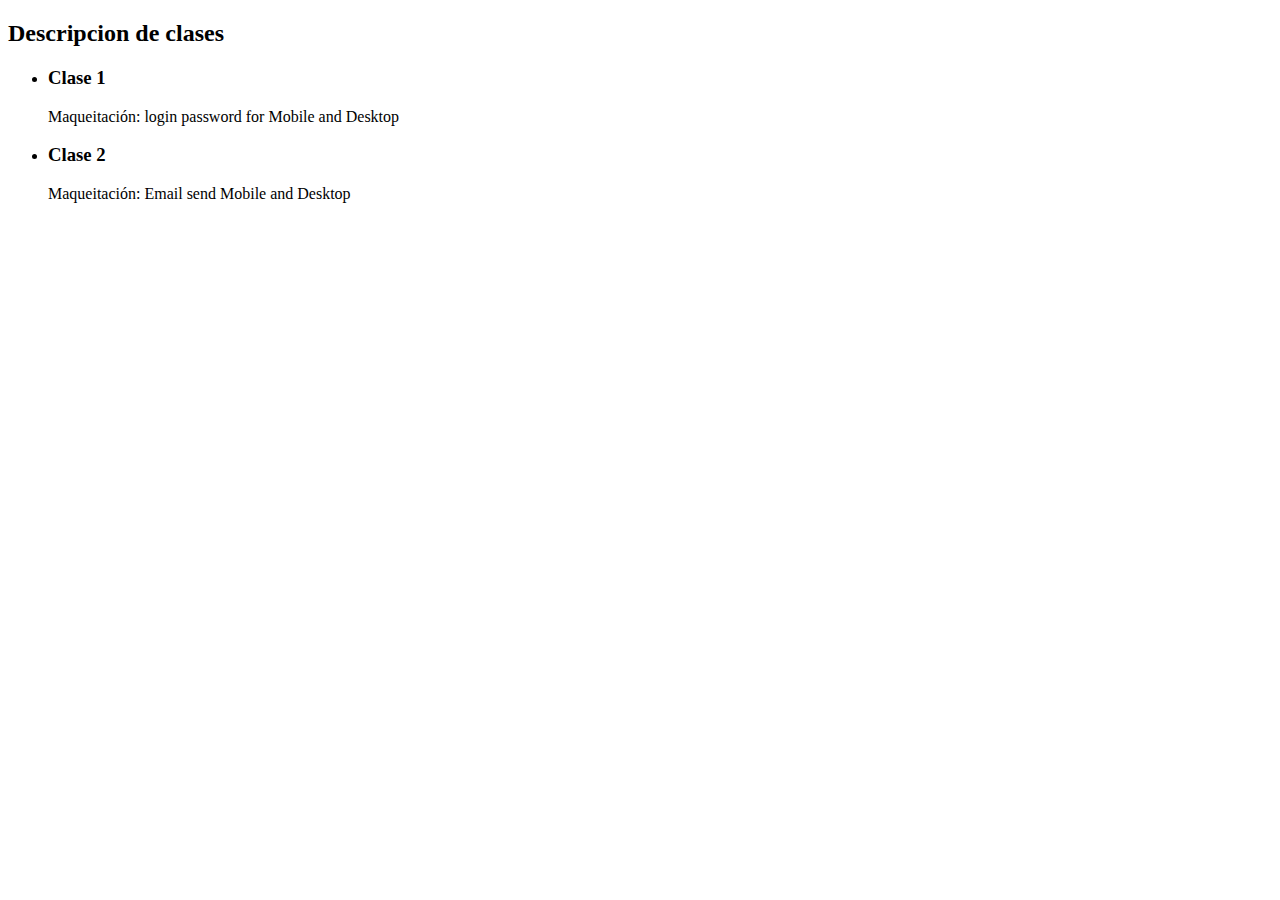
<file: index.html>
<!DOCTYPE html>
<html lang="en">
<head>
   <meta charset="UTF-8">
   <meta http-equiv="X-UA-Compatible" content="IE=edge">
   <meta name="viewport" content="width=device-width, initial-scale=1.0">
   <link rel="preconnect" href="https://fonts.googleapis.com">
   <link rel="preconnect" href="https://fonts.gstatic.com" crossorigin>
   <link href="https://fonts.googleapis.com/css2?family=Quicksand:wght@300;500;700&family=Raleway:wght@400;700;900&family=Staatliches&display=swap" rel="stylesheet"> 
   <title>Yasd Sale</title>
   <h2>Descripcion de clases</h2>
   <ul>
      <li>
         <h3>Clase 1</h3>
         <p>Maqueitación: login password for Mobile and Desktop</p>
      </li>
      <li>
         <h3>Clase 2</h3>
         <p>Maqueitación: Email send Mobile and Desktop</p>
      </li>
   </ul>
</head>
<body>
   
</body>
</html>
</file>
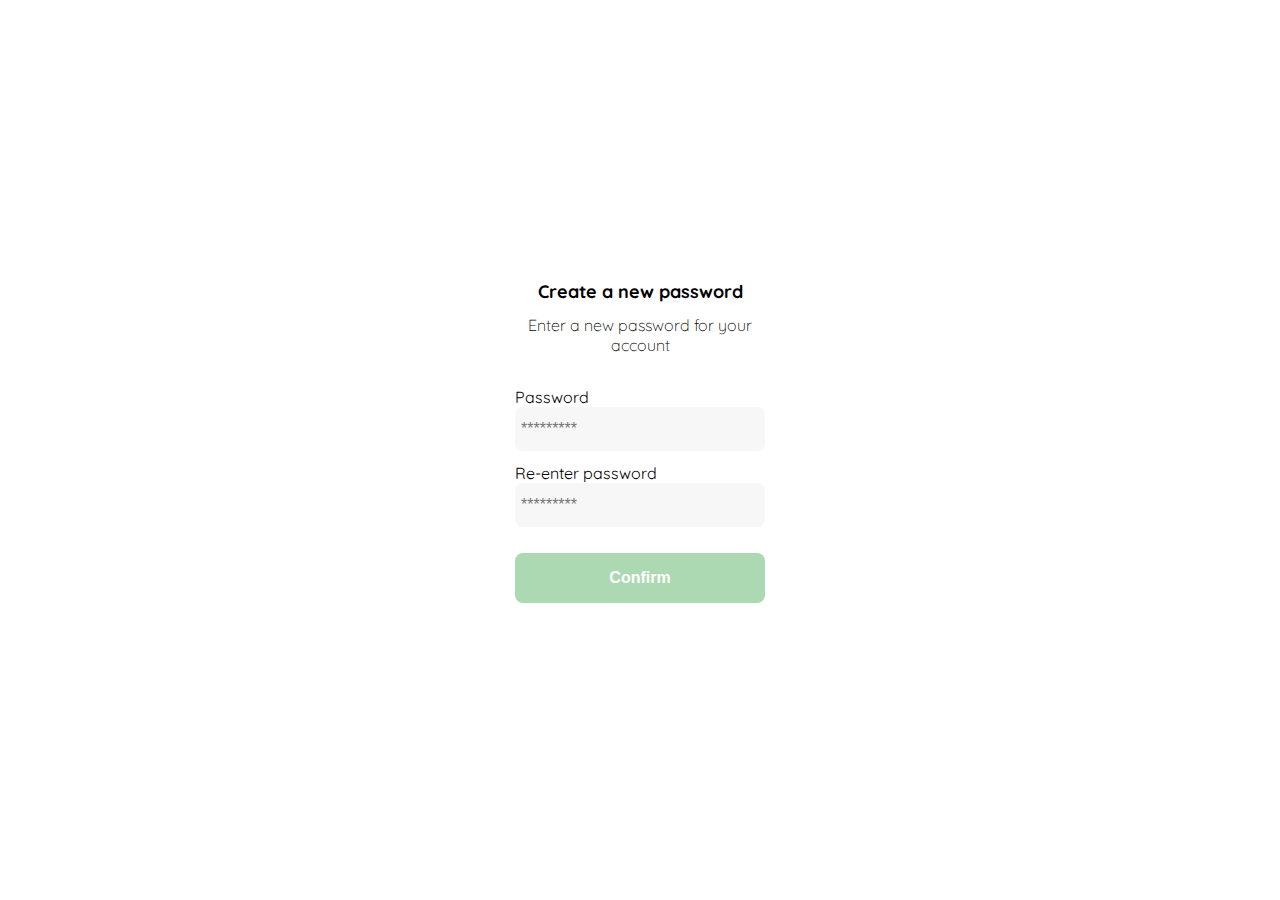
<file: clase01.html>
<!DOCTYPE html>
<html lang="en">
<head>
   <meta charset="UTF-8">
   <meta http-equiv="X-UA-Compatible" content="IE=edge">
   <meta name="viewport" content="width=device-width, initial-scale=1.0">
   <title>Document</title>
   <link rel="preconnect" href="https://fonts.googleapis.com">
   <link rel="preconnect" href="https://fonts.gstatic.com" crossorigin>
   <link href="https://fonts.googleapis.com/css2?family=Quicksand:wght@300;500;700&family=Raleway:wght@400;700;900&family=Staatliches&display=swap" rel="stylesheet"> 
   <!-- <link rel="stylesheet" href="styles.css"> -->
   <style>
      :root {
         --very-light-pink: #C7C7C7;
         --text-imput-field: #F7F7F7;
         --hospital-green: #ACD9B2;
         --white: #FFFFFF;
         --black: #000000;

         --sm: 14px;
         --md: 16px;
         --lg: 18px;
      }

      body {
         font-family: 'Quicksand', sans-serif;
         margin: 0;
         box-sizing: border-box;
      }

      .login {
         width: 100%;
         height: 100vh;
         display: grid;
         place-items: center;
      }

      .form-container {
         display: grid;
         grid-template-rows: auto 1fr auto;
         width: 250px;
      }

      .logo {
         width: 150px;
         margin-bottom: 48px;
         /* justify-self: center; */
         display: none;
      }

      .title {
         font-size: var(--lg);
         margin-bottom: 12px;
         text-align: center;   
      }

      .subtitle {
         color: var(--dark);
         font-size: var(--md);
         font-weight: 300;
         margin-top: 0;
         margin-bottom: 32px;
         text-align: center;
      }

      .form {
         display: flex;
         flex-direction: column;
      }

      .label {
         font-size: var(--sm);
         font-weight: bold;
         margin-bottom: 4px;
      }

      .input {
         background-color: var(--text-imput-field);
         border: none;
         border-radius: 8px;
         height: 32px;
         font-size: var(--md);
         padding: 6px;
         margin-bottom: 12px;
      }

      .primary-button {
         background-color: var(--hospital-green);
         border-radius: 8px;
         border: none;
         color: var(--white);
         width: 100%;
         cursor: pointer;
         font-size: var(--md);
         font-weight: bold;
         height: 50px;
      }

      .login-button {
         margin-top: 14px;
         margin-bottom: 30px;
      }

      /* se usa max-width pq todos nuestros estilos funcionara para depsues de esta medida */
      @media (max-width: 640px) {
         .container-logo {
            display: flex;
            justify-content: center;
            align-items: center;
         }
         .logo {
            display: block;      
         }
      }
   </style>
</head>
<body>
   <div class="login">
      <div class="form-container">
         <div class="container-logo">
            <img src="./logos/logo_yard_sale.svg" alt="logo" class="logo">
         </div>
         <h1 class="title">Create a new password</h1>
         <p class="subtitle">Enter a new password for your account</p>
         <form action="" class="form">
            <label for="password" class="password">Password</label>
            <input type="password" id="password" placeholder="*********" class="input input-password">

            <label for="new-password" class="password">Re-enter password</label>
            <input type="password" id="new-password" placeholder="*********" class="input input-password">

            <input type="submit" value="Confirm" class="primary-button login-button">
         </form>
      </div>
   </div>
</body>
</html>
</file>
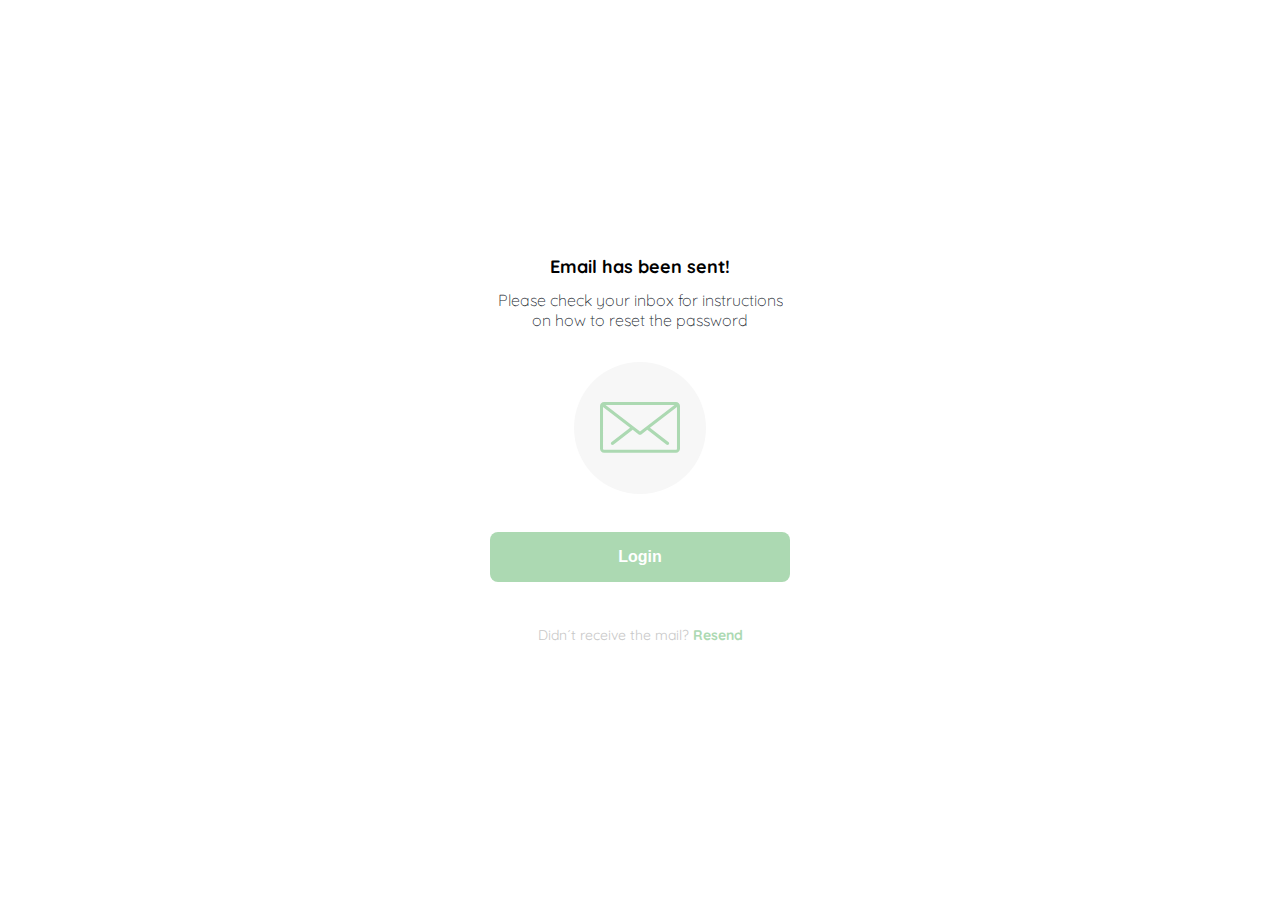
<file: clase02.html>
<!DOCTYPE html>
<html lang="en">
<head>
   <meta charset="UTF-8">
   <meta http-equiv="X-UA-Compatible" content="IE=edge">
   <meta name="viewport" content="width=device-width, initial-scale=1.0">
   <title>Document</title>
   <link rel="preconnect" href="https://fonts.googleapis.com">
   <link rel="preconnect" href="https://fonts.gstatic.com" crossorigin>
   <link href="https://fonts.googleapis.com/css2?family=Quicksand:wght@300;500;700&family=Raleway:wght@400;700;900&family=Staatliches&display=swap" rel="stylesheet"> 
   <!-- <link rel="stylesheet" href="styles.css"> -->
   <style>
      :root {
         --very-light-pink: #C7C7C7;
         --text-imput-field: #F7F7F7;
         --hospital-green: #ACD9B2;
         --dark: #232830;
         --white: #FFFFFF;
         --black: #000000;

         --sm: 14px;
         --md: 16px;
         --lg: 18px;
      }

      body {
         font-family: 'Quicksand', sans-serif;
         margin: 0;
         box-sizing: border-box;
      }

      .login {
         width: 100%;
         height: 100vh;
         display: grid;
         place-items: center;
      }

      .form-container {
         display: grid;
         grid-template-rows: auto 1fr auto;
         width: 300px;
         justify-items: center;
      }

      .logo {
         width: 150px;
         margin-bottom: 48px;
         /* justify-self: center; */
         display: none;
      }

      .title {
         font-size: var(--lg);
         margin-bottom: 12px;
         text-align: center;   
      }

      .subtitle {
         color: var(--dark);
         font-size: var(--md);
         font-weight: 300;
         margin-top: 0;
         margin-bottom: 32px;
         text-align: center;
      }

      .email-image {
         width: 132px;
         height: 132px;
         border-radius: 50%;
         background: var(--text-imput-field);
         display: flex;
         justify-content: center;
         align-items: center;
         margin-bottom: 24px;
      }

      .email-image img {
         width: 80px;
      }

      .resend {
         font-size: var(--sm);
      }

      .resend span {
         color: var(--very-light-pink);
      }

      .resend a {
         color: var(--hospital-green);
         text-decoration: none;
         font-weight: bold;
      }

      .primary-button {
         background-color: var(--hospital-green);
         border-radius: 8px;
         border: none;
         color: var(--white);
         width: 100%;
         cursor: pointer;
         font-size: var(--md);
         font-weight: bold;
         height: 50px;
      }

      .login-button {
         margin-top: 14px;
         margin-bottom: 30px;
      }

      /* se usa max-width pq todos nuestros estilos funcionara para depsues de esta medida */
      @media (max-width: 640px) {
         .container-logo {
            display: flex;
            justify-content: center;
            align-items: center;
         }
         .logo {
            display: block;      
         }
      }
   </style>   
</head>
<body>
   <div class="login">
      <div class="form-container">
         <div class="container-logo">
            <img src="./logos/logo_yard_sale.svg" alt="logo" class="logo">
         </div>

         <h1 class="title">Email has been sent!</h1>

         <p class="subtitle">Please check your inbox for instructions on how to reset the password</p>

         <div class="email-image">
            <img src="./icons/email.svg" alt="email">
         </div>

         <button class="primary-button login-button">Login</button>

         <p class="resend">
            <span>Didn´t receive the mail?</span>
            <a href="/">Resend</a>
         </p>         
      </div>
   </div>
</body>
</html>
</file>
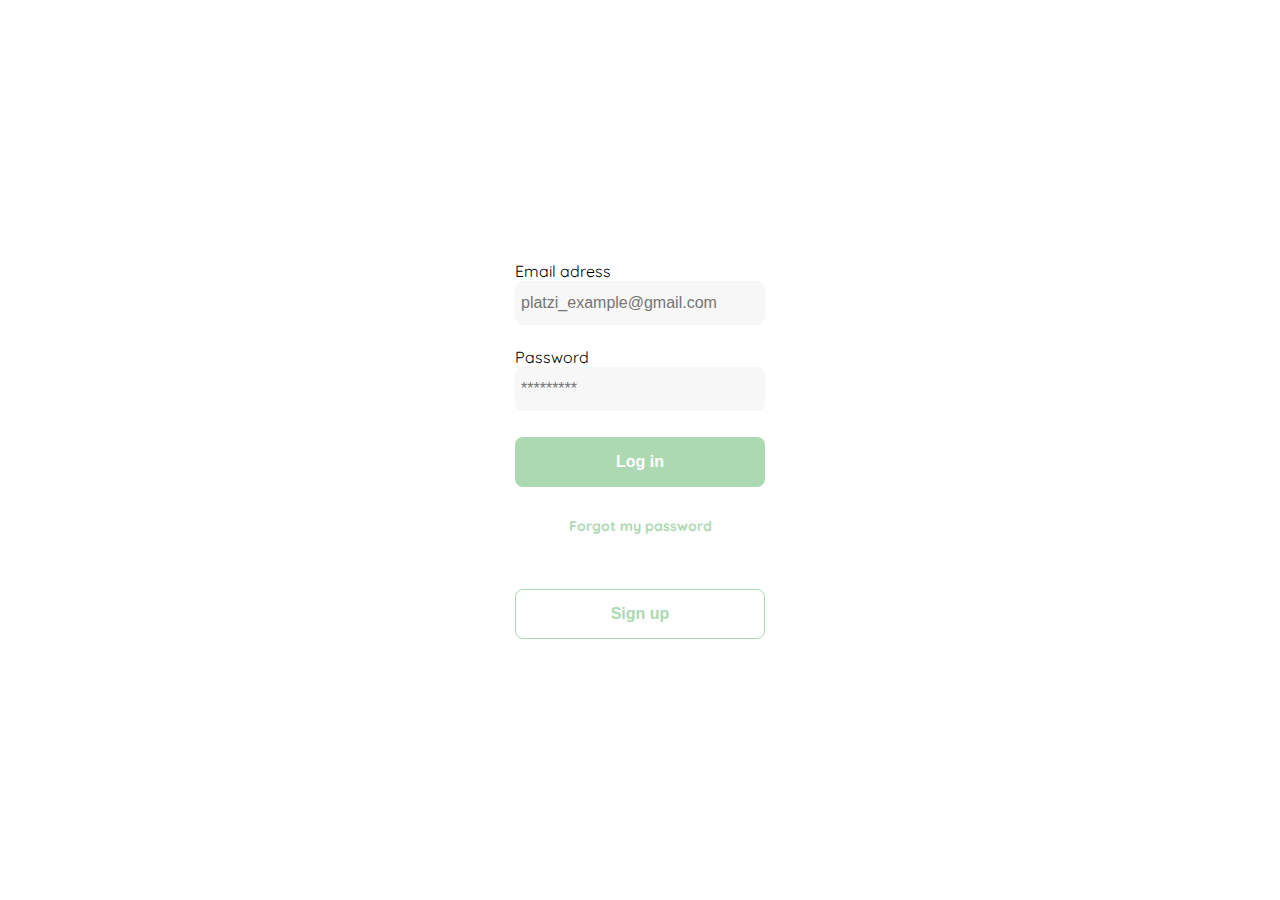
<file: clase03.html>
<!DOCTYPE html>
<html lang="en">
<head>
   <meta charset="UTF-8">
   <meta http-equiv="X-UA-Compatible" content="IE=edge">
   <meta name="viewport" content="width=device-width, initial-scale=1.0">
   <title>Document</title>
   <link rel="preconnect" href="https://fonts.googleapis.com">
   <link rel="preconnect" href="https://fonts.gstatic.com" crossorigin>
   <link href="https://fonts.googleapis.com/css2?family=Quicksand:wght@300;500;700&family=Raleway:wght@400;700;900&family=Staatliches&display=swap" rel="stylesheet"> 
   <!-- <link rel="stylesheet" href="styles.css"> -->
   <style>
      :root {
         --very-light-pink: #C7C7C7;
         --text-imput-field: #F7F7F7;
         --hospital-green: #ACD9B2;
         --white: #FFFFFF;
         --black: #000000;

         --sm: 14px;
         --md: 16px;
         --lg: 18px;
      }

      body {
         font-family: 'Quicksand', sans-serif;
         margin: 0;
         box-sizing: border-box;
      }

      .login {
         width: 100%;
         height: 100vh;
         display: grid;
         place-items: center;
      }

      .form-container {
         display: grid;
         grid-template-rows: auto 1fr auto;
         width: 250px;         
      }

      .logo {
         width: 150px;
         margin-bottom: 48px;
         /* justify-self: center; */
         display: none;
      }

      .form {
         display: flex;
         flex-direction: column;
      }

      .form a {
         color: var(--hospital-green);
         font-size: var(--sm);
         font-weight: 900;
         text-align: center;
         text-decoration: none;
         margin-bottom: 54px;
      }

      .label {
         font-size: var(--sm);
         color: var(--black);
         font-weight: bold;
         margin-bottom: 4px;
      }

      .input {
         background-color: var(--text-imput-field);
         border: none;
         border-radius: 8px;
         height: 32px;
         font-size: var(--md);
         padding: 6px;
         margin-bottom: 12px;
      }

      .input-email {
         margin-bottom: 22px;         
      }

      .primary-button {
         background-color: var(--hospital-green);
         border-radius: 8px;
         border: none;
         color: var(--white);
         width: 100%;
         cursor: pointer;
         font-size: var(--md);
         font-weight: bold;
         height: 50px;
      }

      .secondary-button {
         background-color: var(--white);
         border-radius: 8px;
         border: 1px solid var(--hospital-green);
         color: var(--hospital-green);
         width: 100%;
         cursor: pointer;
         font-size: var(--md);
         font-weight: bold;
         height: 50px;
      }

      .login-button {
         margin-top: 14px;
         margin-bottom: 30px;
      }

      /* se usa max-width pq todos nuestros estilos funcionara para depsues de esta medida */
      @media (max-width: 640px) {
         .container-logo {
            display: flex;
            justify-content: center;
            align-items: center;
         }
         .logo {
            display: block;      
         }         
      }
   </style>
</head>
<body>
   <div class="login">
      <div class="form-container">
         <div class="container-logo">
            <img src="./logos/logo_yard_sale.svg" alt="logo" class="logo">
         </div>         

         <form action="" class="form">
            <label for="email" class="email">Email adress</label>
            <input type="text" id="email" placeholder="platzi_example@gmail.com" class="input input-email">

            <label for="password" class="password">Password</label>
            <input type="password" id="new-password" placeholder="*********" class="input input-password">

            <input type="submit" value="Log in" class="primary-button login-button">

            <a href="/" class="">Forgot my password</a>
         </form>

         <button class="secondary-button signup-button">Sign up</button>

      </div>
   </div>
</body>
</html>
</file>
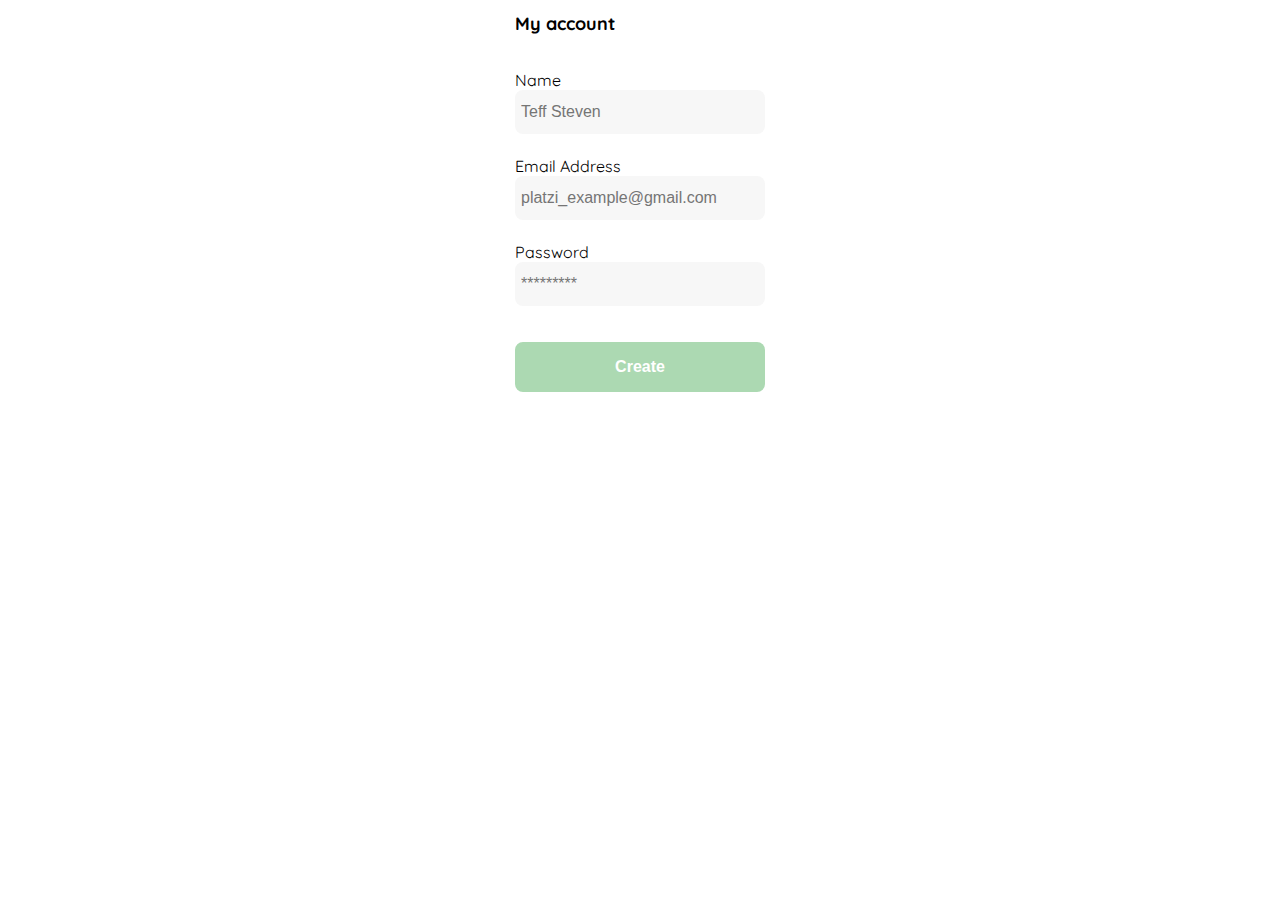
<file: clase04.html>
<!DOCTYPE html>
<html lang="en">
<head>
   <meta charset="UTF-8">
   <meta http-equiv="X-UA-Compatible" content="IE=edge">
   <meta name="viewport" content="width=device-width, initial-scale=1.0">
   <title>Document</title>
   <link rel="preconnect" href="https://fonts.googleapis.com">
   <link rel="preconnect" href="https://fonts.gstatic.com" crossorigin>
   <link href="https://fonts.googleapis.com/css2?family=Quicksand:wght@300;500;700&family=Raleway:wght@400;700;900&family=Staatliches&display=swap" rel="stylesheet"> 
   <!-- <link rel="stylesheet" href="styles.css"> -->
   <style>
      :root {
         --very-light-pink: #C7C7C7;
         --text-imput-field: #F7F7F7;
         --hospital-green: #ACD9B2;
         --white: #FFFFFF;
         --black: #000000;

         --sm: 14px;
         --md: 16px;
         --lg: 18px;
      }

      body {
         font-family: 'Quicksand', sans-serif;
         margin: 0;
         box-sizing: border-box;
      }

      .login {
         width: 100%;
         height: 100vh;
         display: grid;
         place-items: center;
      }

      .form-container {
         display: grid;
         grid-template-rows: auto 1fr auto;
         width: 250px;
         height: 100%;
      }

      .logo {
         width: 150px;
         margin-bottom: 48px;
         /* justify-self: center; */
         display: none;
      }

      .title {
         font-size: var(--lg);
         margin-bottom: 35px;
         text-align: left;   
      }      

      .form {
         display: flex;
         flex-direction: column;
      }

      .form div {
         display: flex;
         flex-direction: column;
      }

      .label {
         font-size: var(--sm);
         font-weight: bold;
         margin-bottom: 4px;
      }

      .input {
         background-color: var(--text-imput-field);
         border: none;
         border-radius: 8px;
         height: 32px;
         font-size: var(--md);
         padding: 6px;
         margin-bottom: 12px;
      }

      .input-name,
      .input-email,
      .input-password {
         margin-bottom: 22px;
      }

      .primary-button {
         background-color: var(--hospital-green);
         border-radius: 8px;
         border: none;
         color: var(--white);
         width: 100%;
         cursor: pointer;
         font-size: var(--md);
         font-weight: bold;
         height: 50px;
      }

      .secondary-button {
         background-color: var(--white);
         border-radius: 8px;
         border: 1px solid var(--hospital-green);
         color: var(--hospital-green);
         width: 100%;
         cursor: pointer;
         font-size: var(--md);
         font-weight: bold;
         height: 50px;
      }

      .login-button {
         margin-top: 14px;
         margin-bottom: 30px;
      }

      /* se usa max-width pq todos nuestros estilos funcionara para depsues de esta medida */
      @media (max-width: 640px) {
         .container-logo {
            display: flex;
            justify-content: center;
            align-items: center;
         }
         .logo {
            display: block;      
         }
         
      }

      @media (max-width: 640px) {
         .form-container {
            height: 100%;            
         }

         .form {
            height: 100%;
            justify-content: space-between;
         }
      }

   </style>
</head>
<body>
   <div class="login">
      <div class="form-container">         
         <h1 class="title">My account</h1>
         
         <form action="/" class="form">
            <div>
               <label for="name" class="name">Name</label>
               <input type="text" id="name" placeholder="Teff Steven" class="input input-name">
   
               <label for="email" class="email">Email Address</label>
               <input type="text" id="email" placeholder="platzi_example@gmail.com" class="input input-email">
   
               <label for="password" class="password">Password</label>
               <input type="password" id="password" placeholder="*********" class="input input-password">
            </div>

            <input type="submit" value="Create" class="primary-button login-button">
         </form>
      </div>
   </div>
</body>
</html>
</file>
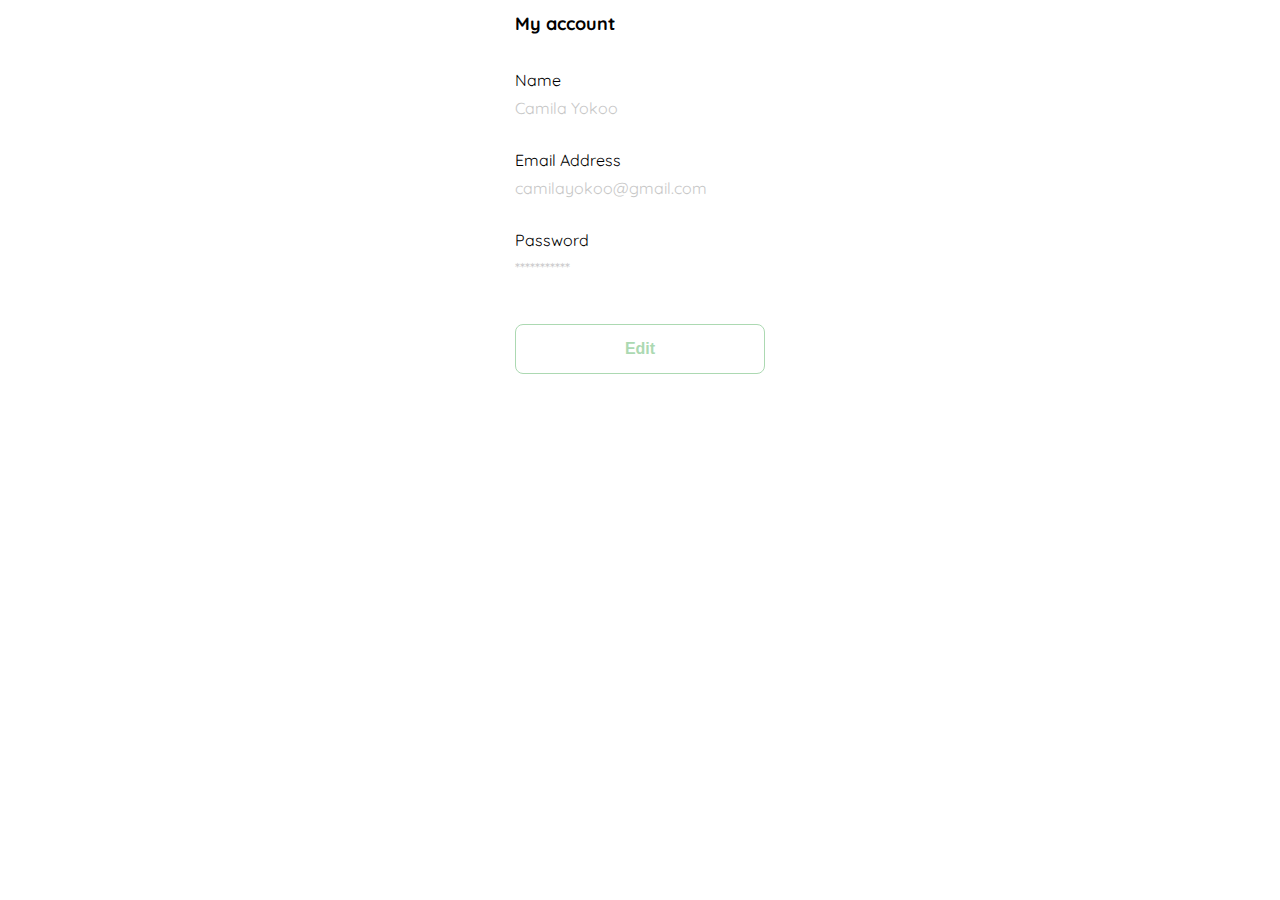
<file: clase05.html>
<!DOCTYPE html>
<html lang="en">
<head>
   <meta charset="UTF-8">
   <meta http-equiv="X-UA-Compatible" content="IE=edge">
   <meta name="viewport" content="width=device-width, initial-scale=1.0">
   <title>Document</title>
   <link rel="preconnect" href="https://fonts.googleapis.com">
   <link rel="preconnect" href="https://fonts.gstatic.com" crossorigin>
   <link href="https://fonts.googleapis.com/css2?family=Quicksand:wght@300;500;700&family=Raleway:wght@400;700;900&family=Staatliches&display=swap" rel="stylesheet"> 
   <!-- <link rel="stylesheet" href="styles.css"> -->
   <style>
      :root {
         --very-light-pink: #C7C7C7;
         --text-imput-field: #F7F7F7;
         --hospital-green: #ACD9B2;
         --white: #FFFFFF;
         --black: #000000;

         --sm: 14px;
         --md: 16px;
         --lg: 18px;
      }

      body {
         font-family: 'Quicksand', sans-serif;
         margin: 0;
         box-sizing: border-box;
      }

      .login {
         width: 100%;
         height: 100vh;
         display: grid;
         place-items: center;
      }

      .form-container {
         display: grid;
         grid-template-rows: auto 1fr auto;
         width: 250px;
         height: 100%;
      }

      .logo {
         width: 150px;
         margin-bottom: 48px;
         /* justify-self: center; */
         display: none;
      }

      .title {
         font-size: var(--lg);
         margin-bottom: 35px;
         text-align: left;   
      }      

      .form {
         display: flex;
         flex-direction: column;
      }

      .form div {
         display: flex;
         flex-direction: column;
      }

      .label {
         font-size: var(--sm);         
         font-weight: bold;
         margin-bottom: 4px;
      }

      .value {
         color: var(--very-light-pink);
         font-size: var(--md);
         margin: 8px 0 32px 0;
      }
      
      .primary-button {
         background-color: var(--hospital-green);
         border-radius: 8px;
         border: none;
         color: var(--white);
         width: 100%;
         cursor: pointer;
         font-size: var(--md);
         font-weight: bold;
         height: 50px;
      }

      .secondary-button {
         background-color: var(--white);
         border-radius: 8px;
         border: 1px solid var(--hospital-green);
         color: var(--hospital-green);
         width: 100%;
         cursor: pointer;
         font-size: var(--md);
         font-weight: bold;
         height: 50px;
      }

      .login-button {
         margin-top: 14px;
         margin-bottom: 30px;
      }

      /* se usa max-width pq todos nuestros estilos funcionara para depsues de esta medida */
      @media (max-width: 640px) {
         .container-logo {
            display: flex;
            justify-content: center;
            align-items: center;
         }
         .logo {
            display: block;      
         }
         
      }

      @media (max-width: 640px) {
         .form-container {
            height: 100%;            
         }

         .form {
            height: 100%;
            justify-content: space-between;
         }
      }

   </style>
</head>
<body>
   <div class="login">
      <div class="form-container">         
         <h1 class="title">My account</h1>
         
         <form action="/" class="form">
            <div>
               <label for="name" class="name">Name</label>
               <p class="value">Camila Yokoo</p>
   
               <label for="email" class="email">Email Address</label>
               <p class="value">camilayokoo@gmail.com</p>
   
               <label for="password" class="password">Password</label>
               <p class="value">***********</p>
            </div>

            <input type="submit" value="Edit" class="secondary-button login-button">
         </form>
      </div>
   </div>
</body>
</html>
</file>
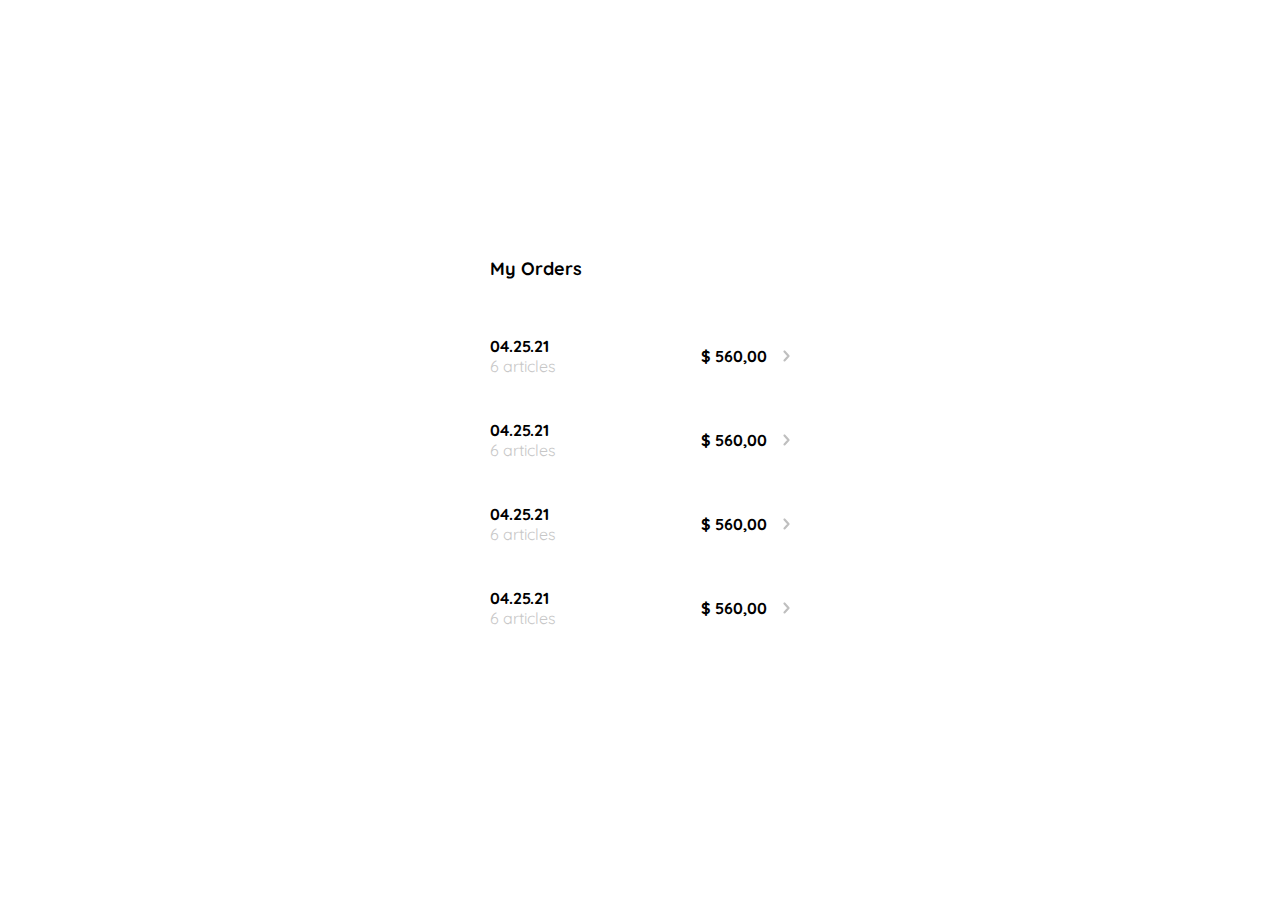
<file: clase10.html>
<!DOCTYPE html>
<html lang="en">
<head>
   <meta charset="UTF-8">
   <meta http-equiv="X-UA-Compatible" content="IE=edge">
   <meta name="viewport" content="width=device-width, initial-scale=1.0">
   <title>Document</title>
   <link rel="preconnect" href="https://fonts.googleapis.com">
      <link rel="preconnect" href="https://fonts.gstatic.com" crossorigin>
      <link href="https://fonts.googleapis.com/css2?family=Quicksand:wght@300;500;700&family=Raleway:wght@400;700;900&family=Staatliches&display=swap" rel="stylesheet"> 
   <style>
      :root {
         --very-light-pink: #C7C7C7;
         --text-imput-field: #F7F7F7;
         --hospital-green: #ACD9B2;
         --white: #FFFFFF;
         --black: #000000;

         --sm: 14px;
         --md: 16px;
         --lg: 18px;
      }

      body {
         font-family: 'Quicksand', sans-serif;
         margin: 0;
         box-sizing: border-box;
      }

      .my-order {
         width: 100%;
         height: 100vh;
         display: grid;
         place-items: center;
      }

      .title {
         font-size: var(--lg);
         margin-bottom: 40px;
      }

      .my-order-container {
         display: grid;
         grid-template-rows: auto 1rf auto;
         width: 300px;
      }

      .my-order-content {
         display: flex;
         flex-direction: column;
      }

      .order {
         display: grid;
         grid-template-columns: auto 1fr auto;
         gap: 16px;
         align-items: center;         
         margin-bottom: 12px;         
      }

      .order p:nth-child(1) {
         display: flex;
         flex-direction: column;
      }      

      .order p span:nth-child(1) {
         font-size: var(--md);
         font-weight: bold;
      }

      .order p span:nth-child(2) {
         font-size: var(--sd);
         color: var(--very-light-pink);
      }

      .order p:nth-child(2) {
         text-align: end;
         font-weight: bold;
      }
      
   </style>
</head>
<body>
   <div class="my-order">
      <div class="my-order-container">
         <h1 class="title">My Orders</h1>
         <div class="my-order-content">

            <div class="order">
               <p>
                  <span>04.25.21</span>
                  <span>6 articles</span>
               </p>
               <p>
                  $ 560,00
               </p>
               <img src="./icons/flechita.svg" alt="arrow">
            </div>

            <div class="order">
               <p>
                  <span>04.25.21</span>
                  <span>6 articles</span>
               </p>
               <p>
                  $ 560,00
               </p>
               <img src="./icons/flechita.svg" alt="">
            </div>

            <div class="order">
               <p>
                  <span>04.25.21</span>
                  <span>6 articles</span>
               </p>
               <p>
                  $ 560,00
               </p>
               <img src="./icons/flechita.svg" alt="">
            </div>

            <div class="order">
               <p>
                  <span>04.25.21</span>
                  <span>6 articles</span>
               </p>
               <p>
                  $ 560,00
               </p>
               <img src="./icons/flechita.svg" alt="">
            </div>
                                              

         </div> 

      </div>
   </div>   
</body>
</html>
</file>
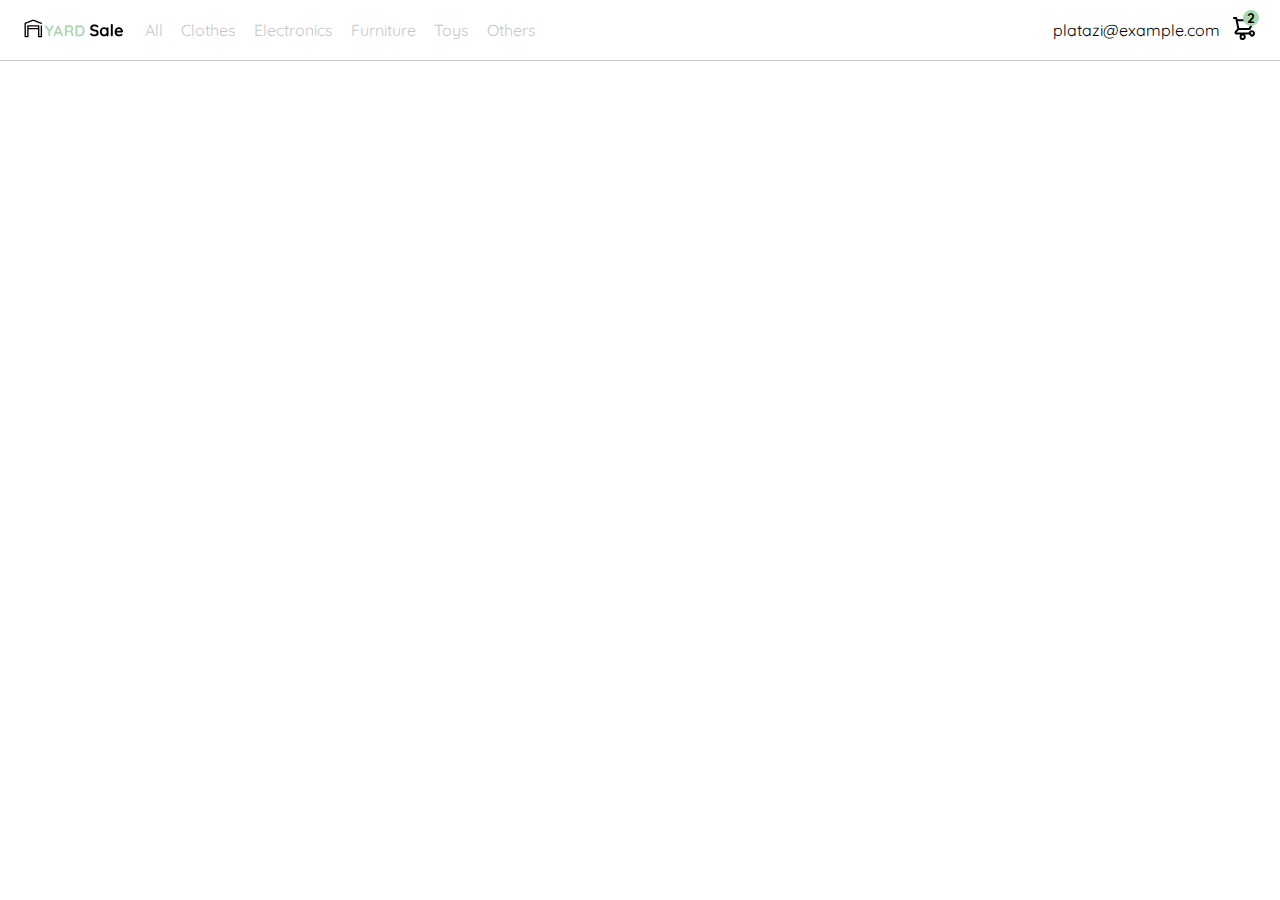
<file: clase11.html>
<!DOCTYPE html>
<html lang="en">
<head>
   <meta charset="UTF-8">
   <meta http-equiv="X-UA-Compatible" content="IE=edge">
   <meta name="viewport" content="width=device-width, initial-scale=1.0">
   <title>Document</title>
   <link rel="preconnect" href="https://fonts.googleapis.com">
      <link rel="preconnect" href="https://fonts.gstatic.com" crossorigin>
      <link href="https://fonts.googleapis.com/css2?family=Quicksand:wght@300;500;700&family=Raleway:wght@400;700;900&family=Staatliches&display=swap" rel="stylesheet"> 
   <style>
      :root {
         --very-light-pink: #C7C7C7;
         --text-imput-field: #F7F7F7;
         --hospital-green: #ACD9B2;
         --white: #FFFFFF;
         --black: #000000;

         --sm: 14px;
         --md: 16px;
         --lg: 18px;
      }

      body {
         font-family: 'Quicksand', sans-serif;
         margin: 0;
         box-sizing: border-box;
      }

      nav {
         display: flex;
         justify-content: space-between;
         padding: 0 24px;
         border-bottom: 1px solid var(--very-light-pink);
      }

      .menu {
         display: none;
      }

      .logo {
         width: 100px;
         cursor: pointer;
      }

      .navbar-left ul,
      .navbar-right ul {
         list-style: none;
         padding: 0;
         margin: 0;
         display: flex;
         align-items: center;
         height: 60px;
      }

      .navbar-left {
         display: flex;
      }

      .navbar-left ul {         
         margin-left: 12px;
      }

      .navbar-left ul li a,
      .navbar-right ul li a {
         text-decoration: none;
         color: var(--very-light-pink);         
         border: 1px solid var(--white);
         border-radius: 8px;
         padding: 8px;
      }

      .navbar-left ul li a:hover,
      .navbar-right ul li a:hover {         
         border: 1px solid  var(--hospital-green);
         color: var(--hospital-green);
      }

      .navbar-email {
         color: var(--dark);
         font-size: var(--sd);
         margin-right: 12px;
      }

      .navbar-shooping-card {
         position: relative;
      }

      .navbar-shooping-card div{
         width: 16px;
         height: 16px;
         background-color: var(--hospital-green);
         color: var(--black);
         border-radius: 50%;
         font-size: var(--sm);
         font-weight: bold;
         position: absolute;
         top: -6px;
         right: -3px;
         display: flex;
         justify-content: center;
         align-items: center;
      }

      @media (max-width: 640px) {
         .menu {
            display: block;
         }

         .navbar-left ul {
            display: none;
         }

         .navbar-email{
            display: none;
         }
      }      
   </style>
</head>
<body>
   <nav>
      <img src="./icons/icon_menu.svg" alt="menu" class="menu">
      <div class="navbar-left">
         <img src="./logos/logo_yard_sale.svg" alt="logo" class="logo">
         <ul>
            <li><a href="/">All</a></li>
            <li><a href="/">Clothes</a></li>
            <li><a href="/">Electronics</a></li>
            <li><a href="/">Furniture</a></li>
            <li><a href="/">Toys</a></li>
            <li><a href="/">Others</a></li>
         </ul>
      </div>

      <div class="navbar-right">
         <ul>
            <li class="navbar-email">platazi@example.com</li>
            <li class="navbar-shooping-card">
               <img src="./icons/icon_shopping_cart.svg" alt="shooping-card">   
               <div>2</div>            
            </li>
         </ul>
      </div>

   </nav>
</body>
</html>
</file>
<file: styles.css>
:root {
   --very-light-pink: #C7C7C7;
   --text-imput-field: #F7F7F7;
   --hospital-green: #ACD9B2;
   --white: #FFFFFF;
   --black: #000000;

   --sm: 14px;
   --md: 16px;
   --lg: 18px;
}

body {
   font-family: 'Quicksand', sans-serif;
   margin: 0;
   box-sizing: border-box;
}

.login {
   width: 100%;
   height: 100vh;
   display: grid;
   place-items: center;
}

.form-container {
   display: grid;
   grid-template-rows: auto 1fr auto;
   width: 250px;
}

.logo {
   width: 150px;
   margin-bottom: 48px;
   /* justify-self: center; */
   display: none;
}

.title {
   font-size: var(--lg);
   margin-bottom: 12px;
   text-align: center;   
}

.subtitle {
   color: var(--dark);
   font-size: var(--md);
   font-weight: 300;
   margin-top: 0;
   margin-bottom: 32px;
   text-align: center;
}

.form {
   display: flex;
   flex-direction: column;
}

.label {
   font-size: var(--sm);
   font-weight: bold;
   margin-bottom: 4px;
}

.input {
   background-color: var(--text-imput-field);
   border: none;
   border-radius: 8px;
   height: 32px;
   font-size: var(--md);
   padding: 6px;
   margin-bottom: 12px;
}

.primary-button {
   background-color: var(--hospital-green);
   border-radius: 8px;
   border: none;
   color: var(--white);
   width: 100%;
   cursor: pointer;
   font-size: var(--md);
   font-weight: bold;
   height: 50px;
}

.login-button {
   margin-top: 14px;
   margin-bottom: 30px;
}

/* se usa max-width pq todos nuestros estilos funcionara para depsues de esta medida */
@media (max-width: 640px) {
   .container-logo {
      display: flex;
      justify-content: center;
      align-items: center;
   }
   .logo {
      display: block;      
   }
}
</file>
